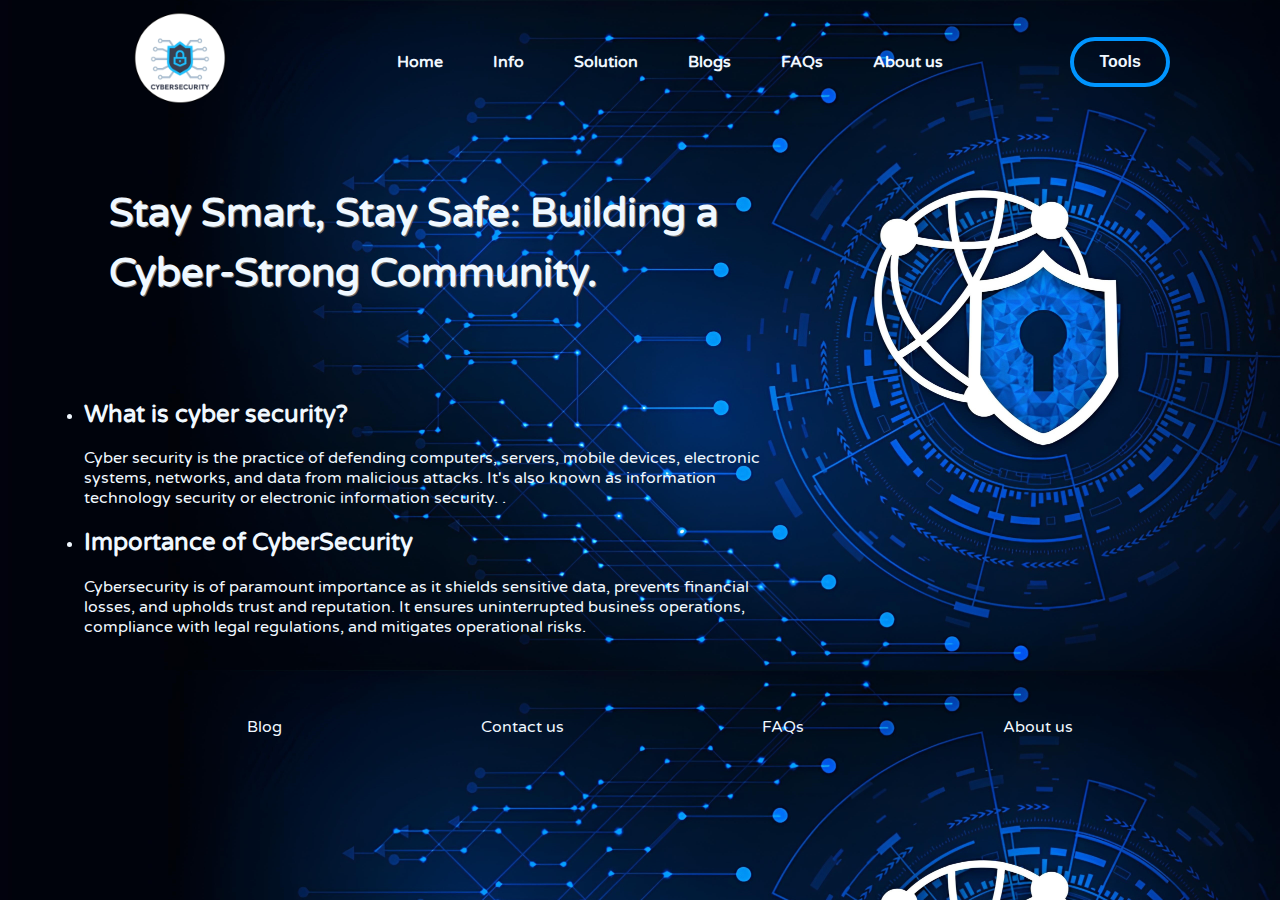
<file: index.html>
<!DOCTYPE html>
<html lang="en">
<head>
    <meta charset="UTF-8">
    <meta name="viewport" content="width=device-width, initial-scale=1.0">
    <title>NewBies</title>
    <link rel="stylesheet" href="style.css">
    <link rel="preconnect" href="https://fonts.googleapis.com">
    <link rel="preconnect" href="https://fonts.gstatic.com" crossorigin>
    <link href="https://fonts.googleapis.com/css2?family=Varela+Round&display=swap" rel="stylesheet"    >

</head>
<body>
    <header>
        <img src="images/logo.png" alt="logo">
        <nav>
            <ul>
                <li><a href="index.html">Home</a></li>
                <li><a href="pages/info.html">Info</a></li>
                <li><a href="pages/solution.html">Solution</a></li>
                <li><a href="pages/blogpage.html">Blogs</a></li>
                <li><a href="pages/faqs.html">FAQs</a></li>
                <li><a href="https://github.com/s-amin-05">About us</a></li>
            </ul>
        </nav>
        <button class="tools"><a href="https://www.nexcess.net/web-tools/secure-password-generator/">Tools</a></button>
    </header>

    <main>
        <h1 class="slogan">Stay Smart, Stay Safe: Building a Cyber-Strong Community.</h1>
        <ul class="content">
            <li class="what">
                <h2><a href="pages/info.html">What is cyber security?</a></h2>
                <p>Cyber security is the practice of defending computers, servers, mobile devices, electronic systems, networks, and data from malicious attacks. It's also known as information technology security or electronic information security. .</p>
            </li>
            <li class="importance">
                <h2><a href="pages/info.html">Importance of CyberSecurity</a></h2>
                <p>Cybersecurity is of paramount importance as it shields sensitive data, prevents financial losses, and upholds trust and reputation. It ensures uninterrupted business operations, compliance with legal regulations, and mitigates operational risks. </p>
            </li>
        </ul>
       
    </main>

    <footer>
        <ul>
            <li><a href="pages/blogpage.html">Blog</a></li>
            <li><a href="https://www.instagram.com/_aayusharma06">Contact us</a></li>
            <li><a href="pages/faq2.html">FAQs</a></li>
            <li>About us</li>
        </ul>
    </footer>
    
</body>
</html>
</file>
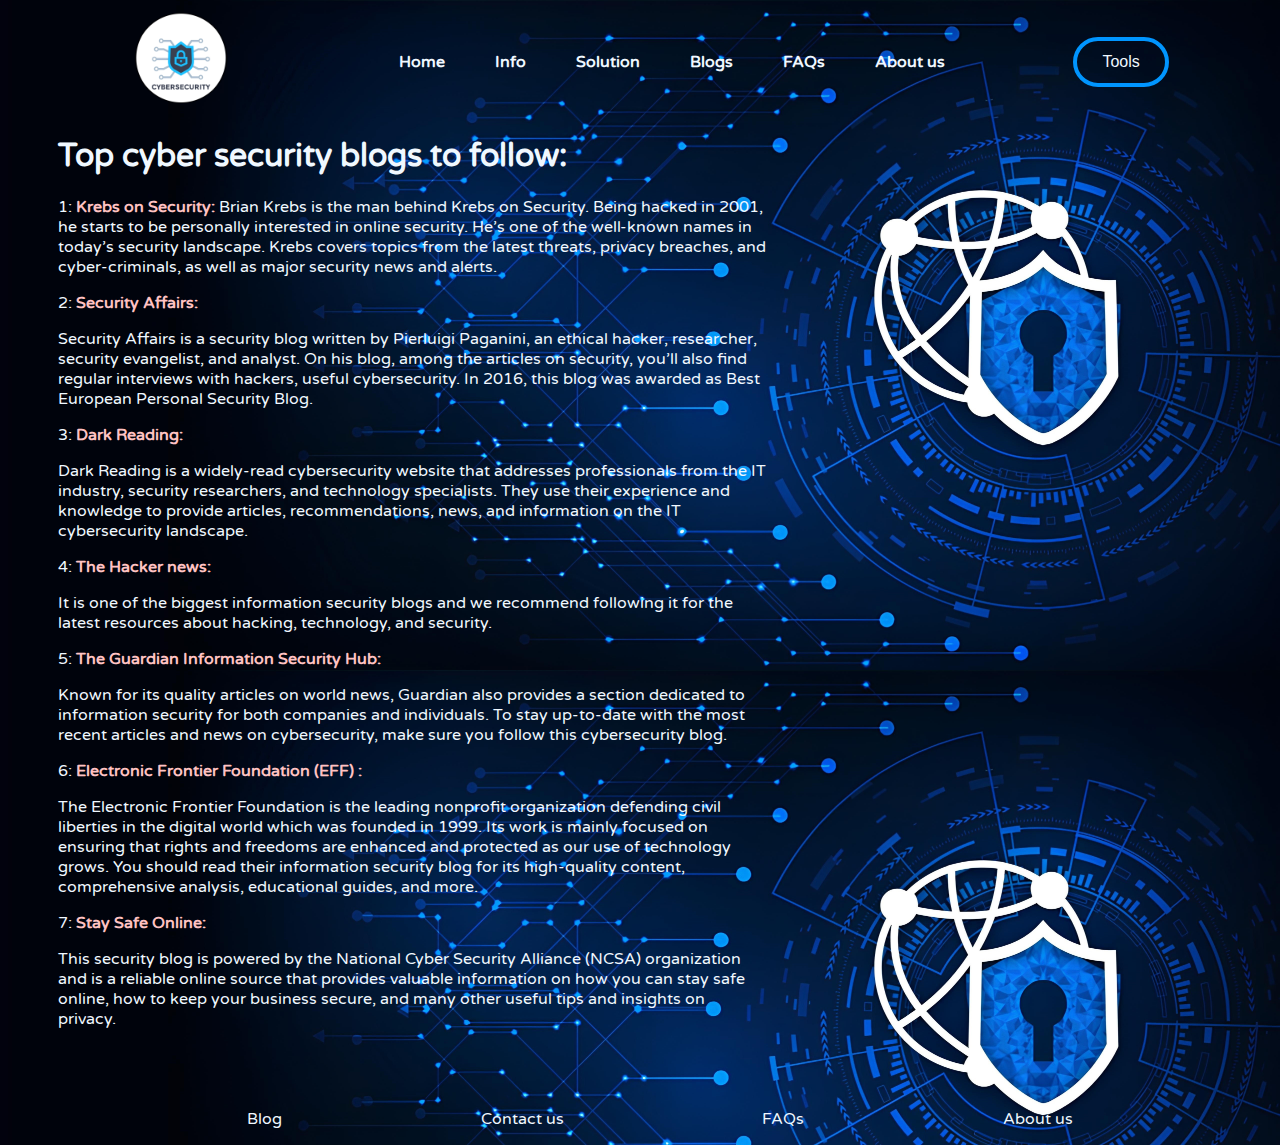
<file: pages/blogpage.html>
<!DOCTYPE html>
<html lang="en">
<head>
    <meta charset="UTF-8">
    <meta name="viewport" content="width=device-width, initial-scale=1.0">
    <title>Document</title>
    <link rel="stylesheet" href="../style.css">
    <link rel="preconnect" href="https://fonts.googleapis.com">
    <link rel="preconnect" href="https://fonts.gstatic.com" crossorigin>
    <link href="https://fonts.googleapis.com/css2?family=Varela+Round&display=swap" rel="stylesheet">
</head>
<body>
    <header>
        <img src="../images/logo.png" alt="logo">
        <nav>
            <ul>
                <li><a href="../index.html">Home</a></li>
                <li><a href="info.html">Info</a></li>
                <li><a href="solution.html">Solution</a></li>
                <li><a href="blogpage.html">Blogs</a></li>
                <li><a href="faqs.html">FAQs</a></li>
                <li><a href="">About us</a></li>
            </ul>
        </nav>
        <button class="tools">Tools</button>
    </header>
    <main class="other">
        <div><h1>Top cyber security blogs to follow:</h1>
        
            <p>1: <a class="links" href="https://krebsonsecurity.com/">Krebs on Security:</a> <p1>  Brian Krebs is the man behind Krebs on Security. Being hacked in 2001, he starts to be personally interested in online security. He’s one of the well-known names in today’s security landscape. Krebs covers topics from the latest threats, privacy breaches, and cyber-criminals, as well as major security news and alerts. </p1>
   
          
           <p>2: <a class="links" href="https://securityaffairs.com/"> Security Affairs: </a> <p>Security Affairs is a security blog written by Pierluigi Paganini, an ethical hacker, researcher, security evangelist, and analyst. On his blog, among the articles on security, you’ll also find regular interviews with hackers, useful cybersecurity. In 2016, this blog was awarded as Best European Personal Security Blog.</p>
   
           <p>3: <a class="links" href="https://www.darkreading.com/"> Dark Reading: </a> <p>Dark Reading is a widely-read cybersecurity website that addresses professionals from the IT industry, security researchers, and technology specialists. They use their experience and knowledge to provide articles, recommendations, news, and information on the IT cybersecurity landscape.</p>
   
           <p>4: <a class="links" href="https://thehackernews.com/" >The Hacker news:</a><p>It is one of the biggest information security blogs and we recommend following it for the latest resources about hacking, technology, and security.</p>
           <p>5: <a class="links" href="https://www.theguardian.com/technology/data-computer-security">  The Guardian Information Security Hub:</a> <p>Known for its quality articles on world news, Guardian also provides a section dedicated to information security for both companies and individuals. To stay up-to-date with the most recent articles and news on cybersecurity, make sure you follow this cybersecurity blog.</p>
   
           <p>6:  <a class="links" href="https://www.eff.org/">Electronic Frontier Foundation (EFF) :</a> <p>The Electronic Frontier Foundation is the leading nonprofit organization defending civil liberties in the digital world which was founded in 1999. Its work is mainly focused on ensuring that rights and freedoms are enhanced and protected as our use of technology grows. You should read their information security blog for its high-quality content, comprehensive analysis, educational guides, and more.</p>
           <p>7: <a class="links" href="https://staysafeonline.org/resources/"> Stay Safe Online:</a></p> <p>This security blog is powered by the National Cyber Security Alliance (NCSA) organization and is a reliable online source that provides valuable information on how you can stay safe online, how to keep your business secure, and many other useful tips and insights on privacy.</p>
    </main>
    <footer>
        <ul>
            <li><a href="blogpage.html">Blog</a></li>
            <li><a href="">Contact us</a></li>
            <li><a href="faq2.html">FAQs</a></li>
            <li>About us</li>
        </ul>
    </footer>
    
</body>
</html>
</file>
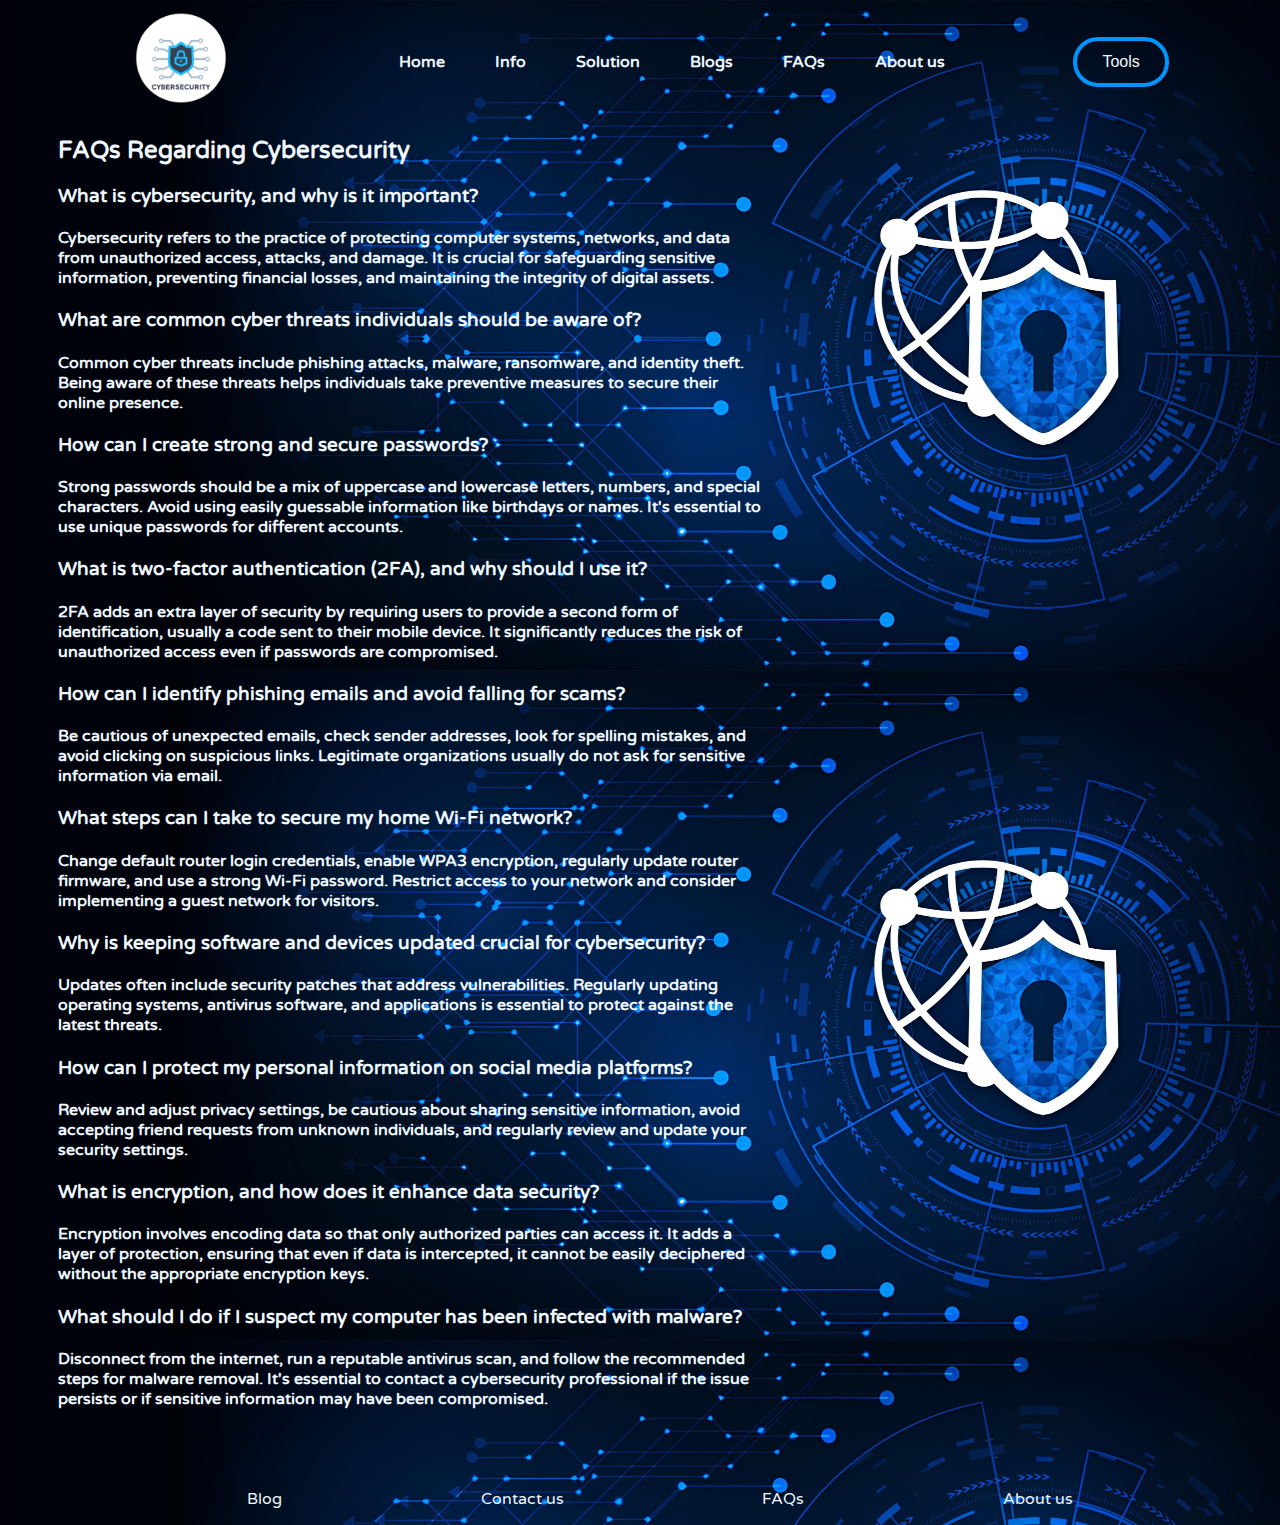
<file: pages/faqs.html>
<!DOCTYPE html>
<html lang="en">
<head>
    <meta charset="UTF-8">
    <meta name="viewport" content="width=device-width, initial-scale=1.0">
    <title>FAQs</title>
    <link rel="stylesheet" href="../style.css">
    <link rel="preconnect" href="https://fonts.googleapis.com">
<link rel="preconnect" href="https://fonts.gstatic.com" crossorigin>
<link href="https://fonts.googleapis.com/css2?family=Varela+Round&display=swap" rel="stylesheet">
</head>
<body>
    <header>
        <img src="../images/logo.png" alt="logo">
        <nav>
            <ul>
                <li><a href="../index.html">Home</a></li>
                <li><a href="info.html">Info</a></li>
                <li><a href="solution.html">Solution</a></li>
                <li><a href="blogpage.html">Blogs</a></li>
                <li><a href="faqs.html">FAQs</a></li>
                <li><a href="">About us</a></li>
            </ul>
        </nav>
        <button class="tools">Tools</button>
    </header>
    <main class="other"><h2>FAQs Regarding Cybersecurity</h2>
        <h3>What is cybersecurity, and why is it important?</h3>
        <h4>Cybersecurity refers to the practice of protecting computer systems, networks, and data from unauthorized access, attacks, and damage. It is crucial for safeguarding sensitive information, preventing financial losses, and maintaining the integrity of digital assets.</h4>
        <h3>What are common cyber threats individuals should be aware of?</h3>
        <h4>Common cyber threats include phishing attacks, malware, ransomware, and identity theft. Being aware of these threats helps individuals take preventive measures to secure their online presence.</h4>
        <h3>How can I create strong and secure passwords?</h3>
        <h4>Strong passwords should be a mix of uppercase and lowercase letters, numbers, and special characters. Avoid using easily guessable information like birthdays or names. It's essential to use unique passwords for different accounts.</h4>
        <h3>What is two-factor authentication (2FA), and why should I use it?</h3>
        <h4>2FA adds an extra layer of security by requiring users to provide a second form of identification, usually a code sent to their mobile device. It significantly reduces the risk of unauthorized access even if passwords are compromised.</h4>
        <h3>How can I identify phishing emails and avoid falling for scams?</h3>
        <h4> Be cautious of unexpected emails, check sender addresses, look for spelling mistakes, and avoid clicking on suspicious links. Legitimate organizations usually do not ask for sensitive information via email.</h4>
        <h3>What steps can I take to secure my home Wi-Fi network?</h3>
        <h4>Change default router login credentials, enable WPA3 encryption, regularly update router firmware, and use a strong Wi-Fi password. Restrict access to your network and consider implementing a guest network for visitors.</h4>
        <h3>Why is keeping software and devices updated crucial for cybersecurity?</h3>
        <h4>Updates often include security patches that address vulnerabilities. Regularly updating operating systems, antivirus software, and applications is essential to protect against the latest threats.</h4>
        <h3>How can I protect my personal information on social media platforms?</h3>
        <h4>Review and adjust privacy settings, be cautious about sharing sensitive information, avoid accepting friend requests from unknown individuals, and regularly review and update your security settings.</h4>
        <h3>What is encryption, and how does it enhance data security?</h3>
        <h4>Encryption involves encoding data so that only authorized parties can access it. It adds a layer of protection, ensuring that even if data is intercepted, it cannot be easily deciphered without the appropriate encryption keys.</h4>
        <h3>What should I do if I suspect my computer has been infected with malware?</h3>
        <h4>Disconnect from the internet, run a reputable antivirus scan, and follow the recommended steps for malware removal. It's essential to contact a cybersecurity professional if the issue persists or if sensitive information may have been compromised.</h4>
    </main>
    <footer>
        <ul>
            <li><a href="blogpage.html">Blog</a></li>
            <li><a href="">Contact us</a></li>
            <li><a href="faq2.html">FAQs</a></li>
            <li>About us</li>
        </ul>
    </footer>
    </body>
</html>
</file>
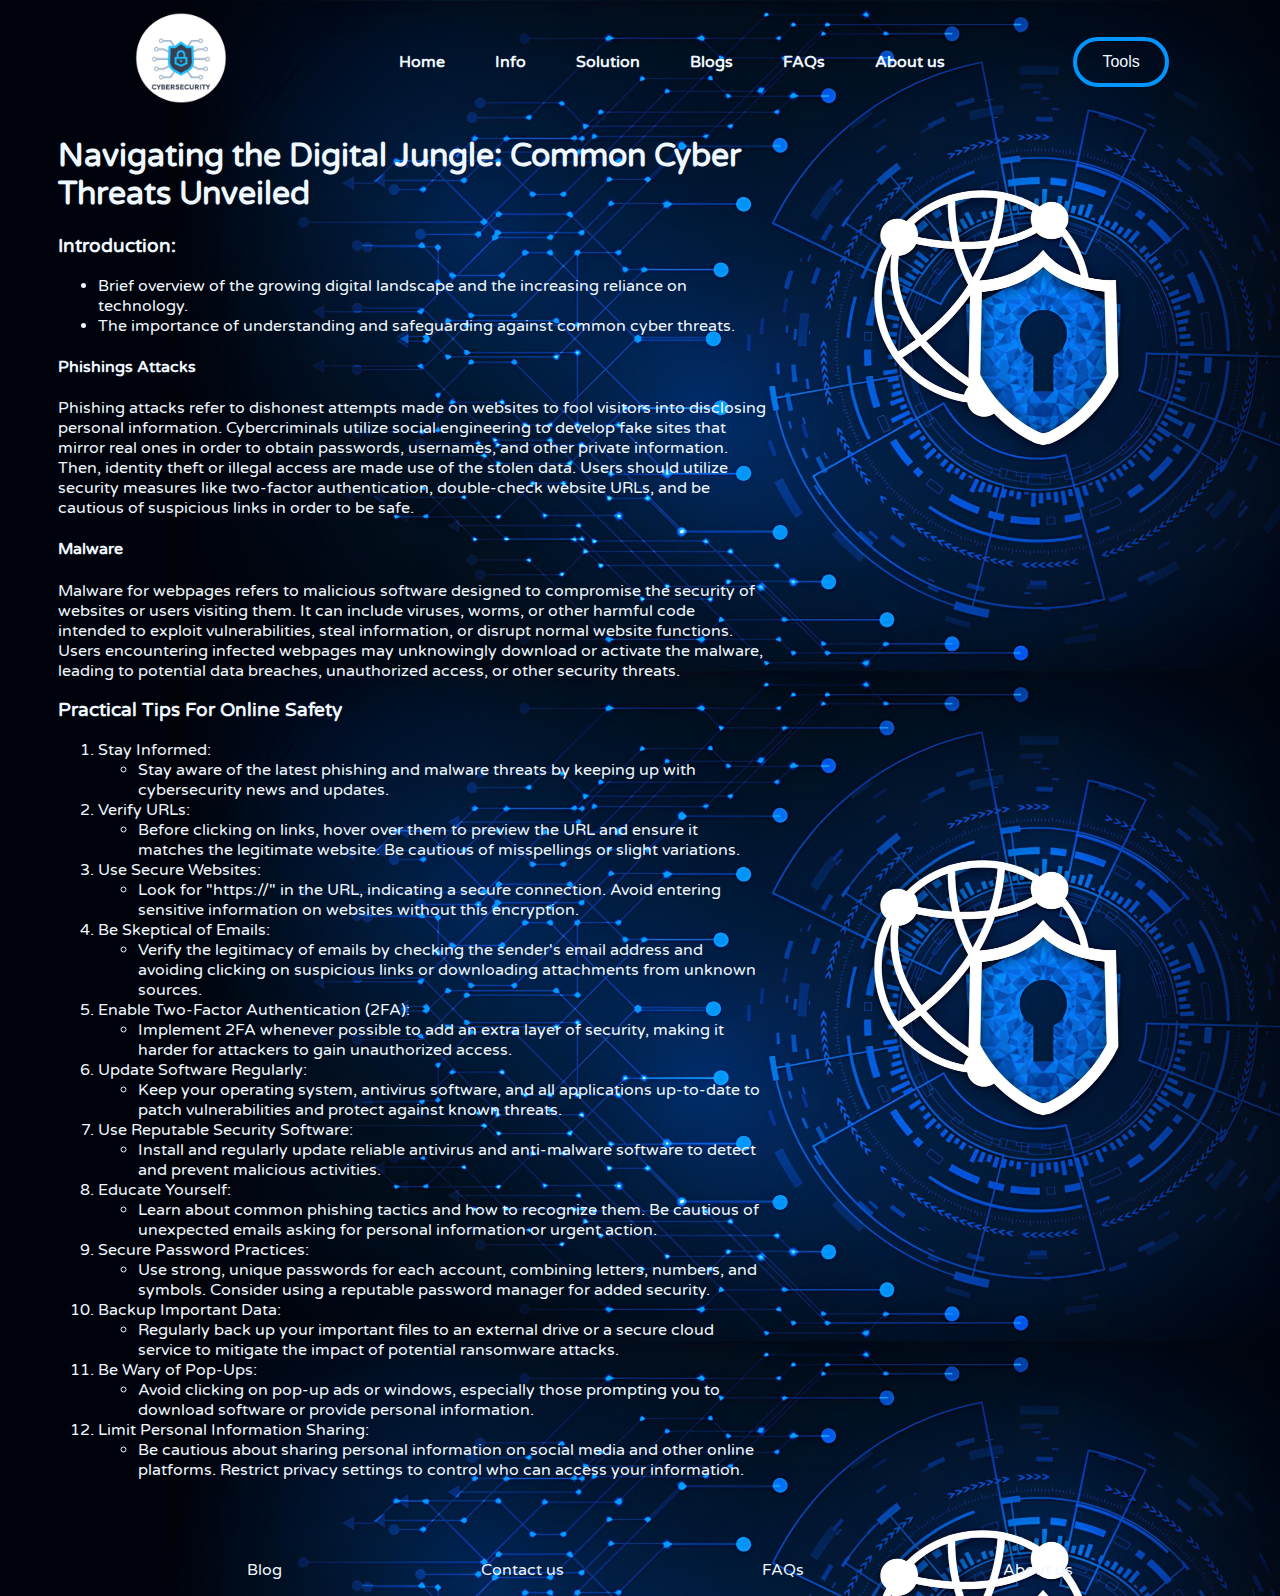
<file: pages/solution.html>
<!DOCTYPE html>
<html lang="en">
<head>
    <meta charset="UTF-8">
    <meta name="viewport" content="width=device-width, initial-scale=1.0">
    <title>Solutions</title>
    <link rel="stylesheet" href="../style.css">
    <link rel="preconnect" href="https://fonts.googleapis.com">
<link rel="preconnect" href="https://fonts.gstatic.com" crossorigin>
<link href="https://fonts.googleapis.com/css2?family=Varela+Round&display=swap" rel="stylesheet">
</head>
<body>
    <header>
        <img src="../images/logo.png" alt="logo">
        <nav>
            <ul>
                <li><a href="../index.html">Home</a></li>
                <li><a href="info.html">Info</a></li>
                <li><a href="solution.html">Solution</a></li>
                <li><a href="blogpage.html">Blogs</a></li>
                <li><a href="faqs.html">FAQs</a></li>
                <li><a href="">About us</a></li>
            </ul>
        </nav>
        <button class="tools">Tools</button>
    </header>
    <main class="other">
        <div><h1>Navigating the Digital Jungle: Common Cyber Threats Unveiled</h1></div>
        <div><h3>Introduction:</h3></div>
        <ul>
            <li>Brief overview of the growing digital landscape and the increasing reliance on technology.</li>
            <li>The importance of understanding and safeguarding against common cyber threats.</li>
        </ul>
        <h4>Phishings Attacks</h4>
        <p>Phishing attacks refer to dishonest attempts made on websites to fool visitors into disclosing personal information. Cybercriminals utilize social engineering to develop fake sites that mirror real ones in order to obtain passwords, usernames, and other private information. Then, identity theft or illegal access are made use of the stolen data. Users should utilize security measures like two-factor authentication, double-check website URLs, and be cautious of suspicious links in order to be safe.
        </p>
       
        <h4>Malware</h4>
        <p>
            Malware for webpages refers to malicious software designed to compromise the security of websites or users visiting them. It can include viruses, worms, or other harmful code intended to exploit vulnerabilities, steal information, or disrupt normal website functions. Users encountering infected webpages may unknowingly download or activate the malware, leading to potential data breaches, unauthorized access, or other security threats.
        </p>
       <h3>Practical Tips For Online Safety</h3>
       <ol>
           <li>Stay Informed:</li> 
           <ul>
            <li>Stay aware of the latest phishing and malware threats by keeping up with cybersecurity news and updates.</li>
           </ul>   
           <li>Verify URLs:</li>
           <ul>
            <li>Before clicking on links, hover over them to preview the URL and ensure it matches the legitimate website. Be cautious of misspellings or slight variations.</li>
           </ul> 
           <li>Use Secure Websites:</li>
           <ul>
            <li>Look for "https://" in the URL, indicating a secure connection. Avoid entering sensitive information on websites without this encryption.</li>
           </ul> 
           <li>Be Skeptical of Emails:</li>
           <ul>
            <li>Verify the legitimacy of emails by checking the sender's email address and avoiding clicking on suspicious links or downloading attachments from unknown sources.</li>
           </ul> 
           <li>Enable Two-Factor Authentication (2FA):</li>
           <ul>
            <li>Implement 2FA whenever possible to add an extra layer of security, making it harder for attackers to gain unauthorized access.</li>
           </ul> 
           <li>Update Software Regularly:</li>
           <ul>
            <li>Keep your operating system, antivirus software, and all applications up-to-date to patch vulnerabilities and protect against known threats.</li>
           </ul> 
           <li>Use Reputable Security Software:</li>
           <ul>
            <li>Install and regularly update reliable antivirus and anti-malware software to detect and prevent malicious activities.</li>
           </ul> 
           <li>Educate Yourself:</li>
           <ul>
            <li>Learn about common phishing tactics and how to recognize them. Be cautious of unexpected emails asking for personal information or urgent action.</li>
           </ul> 
           <li>Secure Password Practices:</li>
           <ul>
            <li>Use strong, unique passwords for each account, combining letters, numbers, and symbols. Consider using a reputable password manager for added security.</li>
           </ul> 
           <li>Backup Important Data:</li>
           <ul>
            <li>Regularly back up your important files to an external drive or a secure cloud service to mitigate the impact of potential ransomware attacks.</li>
           </ul> 
           <li>Be Wary of Pop-Ups:</li>
           <ul>
            <li>Avoid clicking on pop-up ads or windows, especially those prompting you to download software or provide personal information.</li>
           </ul> 
           <li>Limit Personal Information Sharing:</li>
           <ul>
            <li>Be cautious about sharing personal information on social media and other online platforms. Restrict privacy settings to control who can access your information.</li>
           </ul> 
    </ol></main>
    <footer>
        <ul>
            <li><a href="blogpage.html">Blog</a></li>
            <li><a href="">Contact us</a></li>
            <li><a href="faq2.html">FAQs</a></li>
            <li>About us</li>
        </ul>
    </footer>
    

</body>
</html>
</file>
<file: style.css>
body{
    /* background-image: linear-gradient(to right, #00183c, #2f78e5); */
    background-image: url("images/background4.jpg");
    color: aliceblue;
    background-size: contain;
    font-family: "Varela Round", sans-serif;
    font-weight: 400;
    font-style: normal;

}

header{
    display: flex;
    justify-content: space-evenly;
    align-items: center;
}

header img{
    width: 100px;
    length: 100px;
    margin-left: 20px;
}

nav ul{
    display: flex;
    justify-content: space-around;
    align-items: center;
}

nav ul li{
    padding: 25px;
    list-style-type: none;
}

a{
    color: aliceblue;
    text-decoration: none;
    font-weight: bold;
}

h1.slogan{
    padding-top: 40px;
    padding-left: 8%;
    padding-right: 40%;
    font-size: 40px;
    text-shadow: #666667 1px 1px;
    line-height: 1.5em;
}


ul.content{
    padding-left: 6%;
    padding-right: 40%;
    padding-top: 50px;
}


li.what{
    list-style-type: disc;
    
}

li.importance {
    list-style-type: disc;
}


footer ul{
    display: flex;
    margin-top: 80px;
    justify-content: space-evenly;
    align-items: end;
    list-style-type: none;
}

footer ul li a{
    font-weight: 100;
}

button.tools{
    background-color: transparent; 
    border: solid #0095ff 4px;
    color: aliceblue;
    padding: 12px 25px;
    text-align: center;
    text-decoration: none;
    display: inline-block;
    font-size: 16px;
    border-radius: 30px;
}

button.tools:hover{
    background-color: #0095ff;
}

nav ul li:hover{
    translate: 0 -2px;
}

a.links{
    color: #ffc2c2;
}

main.other{
    padding-left: 50px;
    padding-right: 40%;
}
</file>
